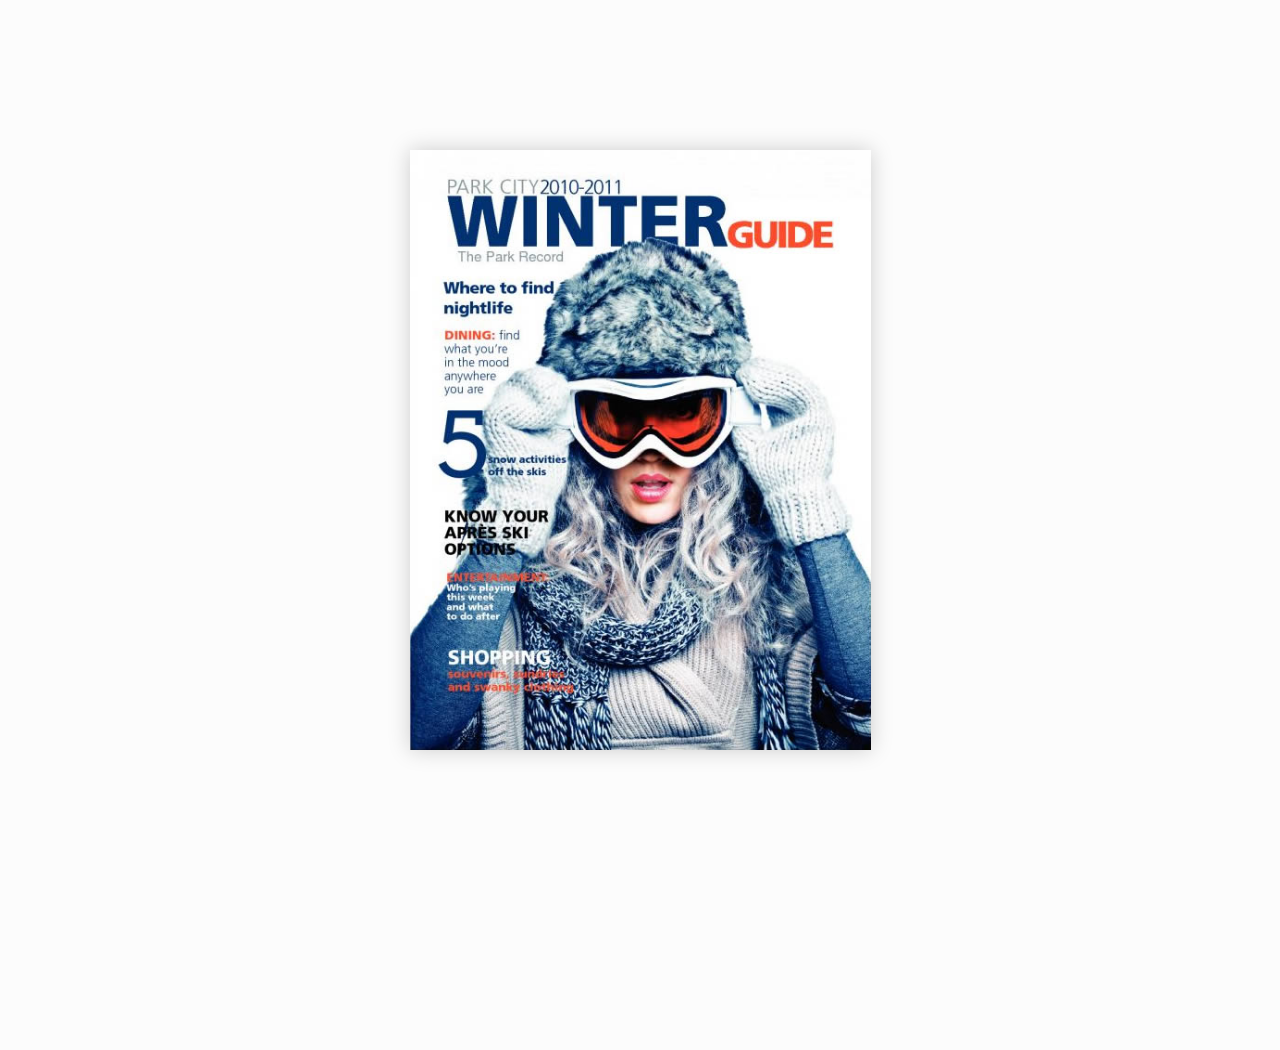
<file: samples/basic/index.html>
<!doctype html>
<!--[if lt IE 7 ]> <html lang="en" class="ie6"> <![endif]-->
<!--[if IE 7 ]>    <html lang="en" class="ie7"> <![endif]-->
<!--[if IE 8 ]>    <html lang="en" class="ie8"> <![endif]-->
<!--[if IE 9 ]>    <html lang="en" class="ie9"> <![endif]-->
<!--[if !IE]><!--> <html lang="en"> <!--<![endif]-->
<head>
<meta name="viewport" content="width = 1050, user-scalable = no" />
<script type="text/javascript" src="../../extras/jquery.min.1.7.js"></script>
<script type="text/javascript" src="../../extras/modernizr.2.5.3.min.js"></script>
</head>
<body>

<div class="flipbook-viewport">
	<div class="container">
		<div class="flipbook">
			<div style="background-image:url(pages/1.jpg)"></div>
			<div style="background-image:url(pages/2.jpg)"></div>
			<div style="background-image:url(pages/3.jpg)"></div>
			<div style="background-image:url(pages/4.jpg)"></div>
			<div style="background-image:url(pages/5.jpg)"></div>
			<div style="background-image:url(pages/6.jpg)"></div>
			<div style="background-image:url(pages/7.jpg)"></div>
			<div style="background-image:url(pages/8.jpg)"></div>
			<div style="background-image:url(pages/9.jpg)"></div>
			<div style="background-image:url(pages/10.jpg)"></div>
			<div style="background-image:url(pages/11.jpg)"></div>
			<div style="background-image:url(pages/12.jpg)"></div>
		</div>
	</div>
</div>


<script type="text/javascript">

function loadApp() {

	// Create the flipbook

	$('.flipbook').turn({
			// Width

			width:922,
			
			// Height

			height:600,

			// Elevation

			elevation: 50,
			
			// Enable gradients

			gradients: true,
			
			// Auto center this flipbook

			autoCenter: true

	});
}

// Load the HTML4 version if there's not CSS transform

yepnope({
	test : Modernizr.csstransforms,
	yep: ['../../lib/turn.js'],
	nope: ['../../lib/turn.html4.min.js'],
	both: ['css/basic.css'],
	complete: loadApp
});

</script>

</body>
</html>
</file>
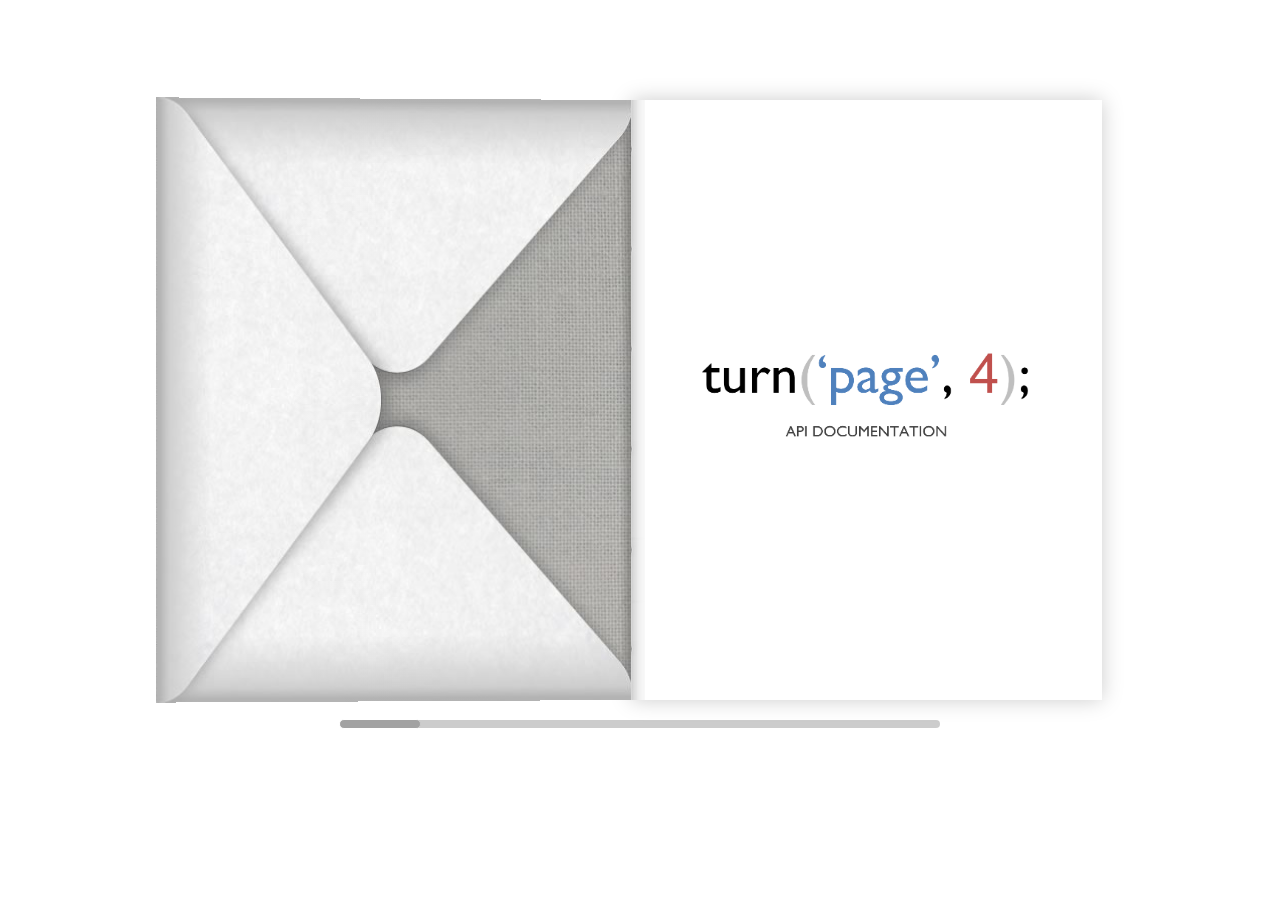
<file: samples/docs/index.html>
<!doctype html>
<!--[if lt IE 7 ]> <html lang="en" class="ie6"> <![endif]-->
<!--[if IE 7 ]>    <html lang="en" class="ie7"> <![endif]-->
<!--[if IE 8 ]>    <html lang="en" class="ie8"> <![endif]-->
<!--[if IE 9 ]>    <html lang="en" class="ie9"> <![endif]-->
<!--[if !IE]><!--> <html lang="en"> <!--<![endif]-->
<head>
<script type="text/javascript" src="../../extras/jquery.min.1.7.js"></script>
<script type="text/javascript" src="../../extras/jquery-ui-1.8.20.custom.min.js"></script>
<script type="text/javascript" src="../../extras/jquery.mousewheel.min.js"></script>
<script type="text/javascript" src="../../extras/modernizr.2.5.3.min.js"></script>
<script type="text/javascript" src="../../lib/hash.js"></script>

</head>
<body>

<div id="canvas">
	<div id="book-zoom">
		<div class="sample-docs">
			<div ignore="1" class="tabs"><div class="left">  </div> <div class="right"> </div></div>
			<div class="hard"></div>
			<div class="hard"></div>
			<div class="hard p29"></div>
			<div class="hard p30"></div>
		</div>
	</div>


	<div id="slider-bar" class="turnjs-slider">
		<div id="slider"></div>
	</div>
</div>


<script type="text/javascript">

function loadApp() {

	var flipbook = $('.sample-docs');

	// Check if the CSS was already loaded
	
	if (flipbook.width()==0 || flipbook.height()==0) {
		setTimeout(loadApp, 10);
		return;
	}

	// Mousewheel

	$('#book-zoom').mousewheel(function(event, delta, deltaX, deltaY) {

		var data = $(this).data(),
			step = 30,
			flipbook = $('.sample-docs'),
			actualPos = $('#slider').slider('value')*step;

		if (typeof(data.scrollX)==='undefined') {
			data.scrollX = actualPos;
			data.scrollPage = flipbook.turn('page');
		}

		data.scrollX = Math.min($( "#slider" ).slider('option', 'max')*step,
			Math.max(0, data.scrollX + deltaX));

		var actualView = Math.round(data.scrollX/step),
			page = Math.min(flipbook.turn('pages'), Math.max(1, actualView*2 - 2));

		if ($.inArray(data.scrollPage, flipbook.turn('view', page))==-1) {
			data.scrollPage = page;
			flipbook.turn('page', page);
		}

		if (data.scrollTimer)
			clearInterval(data.scrollTimer);
		
		data.scrollTimer = setTimeout(function(){
			data.scrollX = undefined;
			data.scrollPage = undefined;
			data.scrollTimer = undefined;
		}, 1000);

	});

	// Slider

	$( "#slider" ).slider({
		min: 1,
		max: 100,

		start: function(event, ui) {
			if (!window._thumbPreview) {
				_thumbPreview = $('<div />', {'class': 'thumbnail'}).html('<div></div>');
				setPreview(ui.value);
				_thumbPreview.appendTo($(ui.handle));
			} else
				setPreview(ui.value);

			moveBar(false);
		},

		slide: function(event, ui) {
			setPreview(ui.value);
		},

		stop: function() {
			if (window._thumbPreview)
				_thumbPreview.removeClass('show');
			
			$('.sample-docs').turn('page', Math.max(1, $(this).slider('value')*2 - 2));
		}
	});


	// URIs
	
	Hash.on('^page\/([0-9]*)$', {
		yep: function(path, parts) {
			var page = parts[1];

			if (page!==undefined) {
				if ($('.sample-docs').turn('is'))
					$('.sample-docs').turn('page', page);
			}

		},
		nop: function(path) {

			if ($('.sample-docs').turn('is'))
				$('.sample-docs').turn('page', 1);
		}
	});

	// Arrows

	$(document).keydown(function(e){

		var previous = 37, next = 39;

		switch (e.keyCode) {
			case previous:

				$('.sample-docs').turn('previous');

			break;
			case next:
				
				$('.sample-docs').turn('next');

			break;
		}

	});

	// Create the flipbook

	flipbook.turn({
		elevation: 50,
		acceleration: false,
		gradients: true,
		autoCenter: true,
		duration: 1000,
		pages: 30,
		when: {

		turning: function(e, page, view) {
			
			var book = $(this),
			currentPage = book.turn('page'),
			pages = book.turn('pages');
				
			if (currentPage>3 && currentPage<pages-3) {
				if (page==1) {
					book.turn('page', 2).turn('stop').turn('page', page);
					e.preventDefault();
					return;
				} else if (page==pages) {
					book.turn('page', pages-1).turn('stop').turn('page', page);
					e.preventDefault();
					return;
				}
			} else if (page>3 && page<pages-3) {
				if (currentPage==1) {
					book.turn('page', 2).turn('stop').turn('page', page);
					e.preventDefault();
					return;
				} else if (currentPage==pages) {
					book.turn('page', pages-1).turn('stop').turn('page', page);
					e.preventDefault();
					return;
				}
			}

			Hash.go('page/'+page).update();

			if (page==1 || page==pages)
				$('.sample-docs .tabs').hide();
			

		},

		turned: function(e, page, view) {

			var book = $(this);

			$('#slider').slider('value', getViewNumber(book, page));

			if (page!=1 && page!=book.turn('pages'))
				$('.sample-docs .tabs').fadeIn(500);
			else
				$('.sample-docs .tabs').hide();

			book.turn('center');
			updateTabs();

		},

		start: function(e, pageObj) {
	
			moveBar(true);

		},

		end: function(e, pageObj) {
		
			var book = $(this);

			setTimeout(function() {
				$('#slider').slider('value', getViewNumber(book));
			}, 1);

			moveBar(false);

		},

		missing: function (e, pages) {

			for (var i = 0; i < pages.length; i++)
				addPage(pages[i], $(this));

		}
	}
	}). turn('page', 2);


	$('#slider').slider('option', 'max', numberOfViews(flipbook));

	flipbook.addClass('animated');


	// Show canvas

	$('#canvas').css({visibility: 'visible'});
}

// Hide canvas

$('#canvas').css({visibility: 'hidden'});

yepnope({
	test: Modernizr.csstransforms,
	yep: ['../../lib/turn.min.js', 'css/jquery.ui.css'],
	nope: ['../../lib/turn.html4.min.js', 'css/jquery.ui.html4.css'],
	both: ['css/docs.css', 'js/docs.js'],
	complete: loadApp
});

</script>

</body>
</html>
</file>
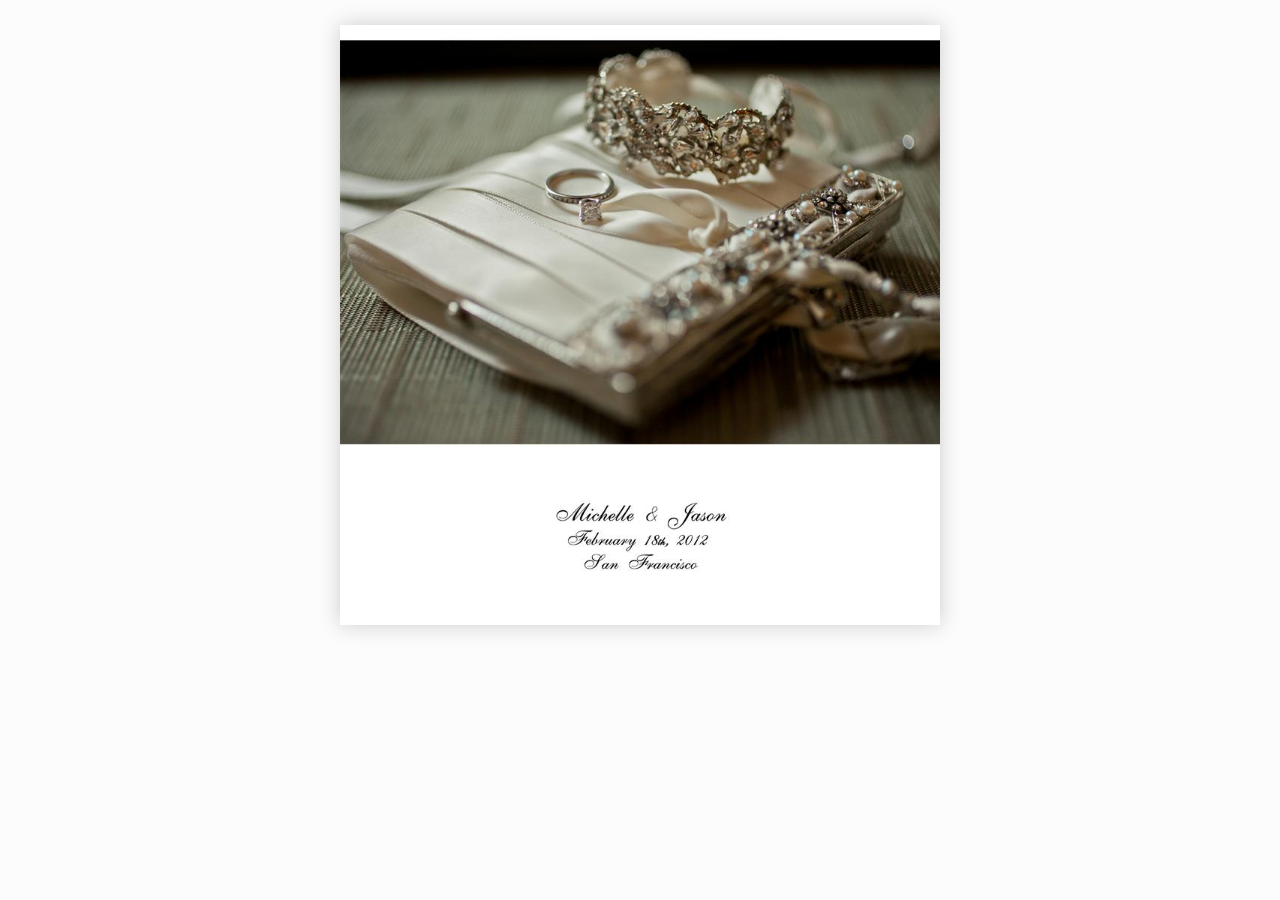
<file: samples/double-page/index.html>
<!doctype html>
<!--[if lt IE 7 ]> <html lang="en" class="ie6"> <![endif]-->
<!--[if IE 7 ]>    <html lang="en" class="ie7"> <![endif]-->
<!--[if IE 8 ]>    <html lang="en" class="ie8"> <![endif]-->
<!--[if IE 9 ]>    <html lang="en" class="ie9"> <![endif]-->
<!--[if !IE]><!--> <html lang="en"> <!--<![endif]-->
<head>
<meta name="viewport" content="width = 1050, user-scalable = no" />
<script type="text/javascript" src="../../extras/jquery.min.1.7.js"></script>
<script type="text/javascript" src="../../extras/modernizr.2.5.3.min.js"></script>
</head>
<body>

<div class="flipbook-viewport">
	<div class="container">
		<div class="flipbook">
			<div class="page" style="background-image:url(pages/1.jpg)"></div>
			<div class="double" style="background-image:url(pages/2.jpg)"></div>
			<div class="double" style="background-image:url(pages/3.jpg)"></div>
			<div class="double" style="background-image:url(pages/4.jpg)"></div>
			<div class="double" style="background-image:url(pages/5.jpg)"></div>
			<div class="double" style="background-image:url(pages/6.jpg)"></div>
			<div class="page" style="background-image:url(pages/7.jpg)"></div>
		</div>
	</div>
</div>


<script type="text/javascript">

function loadApp() {

	var flipbook = $('.flipbook');

 	// Check if the CSS was already loaded
	
	if (flipbook.width()==0 || flipbook.height()==0) {
		setTimeout(loadApp, 10);
		return;
	}

	$('.flipbook .double').scissor();

	// Create the flipbook

	$('.flipbook').turn({
			// Elevation

			elevation: 50,
			
			// Enable gradients

			gradients: true,
			
			// Auto center this flipbook

			autoCenter: true

	});
}

// Load the HTML4 version if there's not CSS transform

yepnope({
	test : Modernizr.csstransforms,
	yep: ['../../lib/turn.min.js'],
	nope: ['../../lib/turn.html4.min.js'],
	both: ['../../lib/scissor.min.js', 'css/double-page.css'],
	complete: loadApp
});

</script>

</body>
</html>
</file>
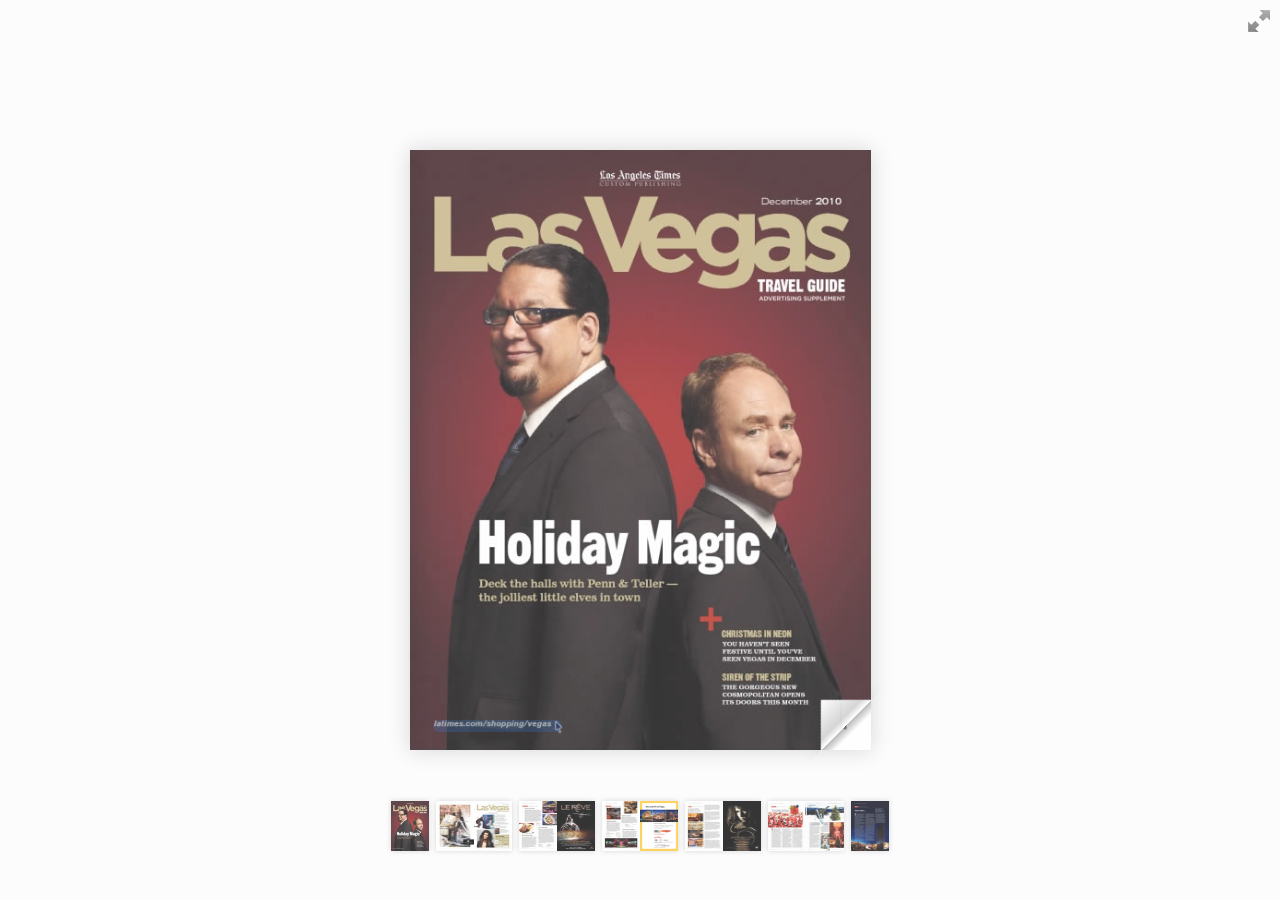
<file: samples/magazine2/index.html>
<!doctype html>
<!--[if lt IE 7 ]> <html lang="en" class="ie6"> <![endif]-->
<!--[if IE 7 ]>    <html lang="en" class="ie7"> <![endif]-->
<!--[if IE 8 ]>    <html lang="en" class="ie8"> <![endif]-->
<!--[if IE 9 ]>    <html lang="en" class="ie9"> <![endif]-->
<!--[if !IE]><!--> <html lang="en"> <!--<![endif]-->
<head>
<title>Using turn.js and the new zoom feature</title>
<meta name="viewport" content="width = 1050, user-scalable = no" />
<script type="text/javascript" src="../../extras/jquery.min.1.7.js"></script>
<script type="text/javascript" src="../../extras/modernizr.2.5.3.min.js"></script>
<script type="text/javascript" src="../../lib/hash.js"></script>

</head>
<body>

<div id="canvas">

<div class="zoom-icon zoom-icon-in"></div>

<div class="magazine-viewport">
	<div class="container">
		<div class="magazine">
			<!-- Next button -->
			<div ignore="1" class="next-button"></div>
			<!-- Previous button -->
			<div ignore="1" class="previous-button"></div>
		</div>
	</div>
</div>

<!-- Thumbnails -->
<div class="thumbnails">
	<div>
		<ul>
			<li class="i">
				<img src="pages/1-thumb.jpg" width="76" height="100" class="page-1">
				<span>1</span>
			</li>
			<li class="d">
				<img src="pages/2-thumb.jpg" width="76" height="100" class="page-2">
				<img src="pages/3-thumb.jpg" width="76" height="100" class="page-3">
				<span>2-3</span>
			</li>
			<li class="d">
				<img src="pages/4-thumb.jpg" width="76" height="100" class="page-4">
				<img src="pages/5-thumb.jpg" width="76" height="100" class="page-5">
				<span>4-5</span>
			</li>
			<li class="d">
				<img src="pages/6-thumb.jpg" width="76" height="100" class="page-6">
				<img src="pages/7-thumb.jpg" width="76" height="100" class="page-7">
				<span>6-7</span>
			</li>
			<li class="d">
				<img src="pages/8-thumb.jpg" width="76" height="100" class="page-8">
				<img src="pages/9-thumb.jpg" width="76" height="100" class="page-9">
				<span>8-9</span>
			</li>
			<li class="d">
				<img src="pages/10-thumb.jpg" width="76" height="100" class="page-10">
				<img src="pages/11-thumb.jpg" width="76" height="100" class="page-11">
				<span>10-11</span>
			</li>
			<li class="i">
				<img src="pages/12-thumb.jpg" width="76" height="100" class="page-12">
				<span>12</span>
			</li>
		<ul>
	<div>	
</div>
</div>

<script type="text/javascript">

function loadApp() {

 	$('#canvas').fadeIn(1000);

 	var flipbook = $('.magazine');

 	// Check if the CSS was already loaded
	
	if (flipbook.width()==0 || flipbook.height()==0) {
		setTimeout(loadApp, 10);
		return;
	}
	
	// Create the flipbook

	flipbook.turn({
			
			// Magazine width

			width: 922,

			// Magazine height

			height: 600,

			// Duration in millisecond

			duration: 1000,

			// Hardware acceleration

			acceleration: !isChrome(),

			// Enables gradients

			gradients: true,
			
			// Auto center this flipbook

			autoCenter: true,

			// Elevation from the edge of the flipbook when turning a page

			elevation: 50,

			// The number of pages

			pages: 12,

			// Events

			when: {
				turning: function(event, page, view) {
					
					var book = $(this),
					currentPage = book.turn('page'),
					pages = book.turn('pages');
			
					// Update the current URI

					Hash.go('page/' + page).update();

					// Show and hide navigation buttons

					disableControls(page);
					

					$('.thumbnails .page-'+currentPage).
						parent().
						removeClass('current');

					$('.thumbnails .page-'+page).
						parent().
						addClass('current');



				},

				turned: function(event, page, view) {

					disableControls(page);

					$(this).turn('center');

					if (page==1) { 
						$(this).turn('peel', 'br');
					}

				},

				missing: function (event, pages) {

					// Add pages that aren't in the magazine

					for (var i = 0; i < pages.length; i++)
						addPage(pages[i], $(this));

				}
			}

	});

	// Zoom.js

	$('.magazine-viewport').zoom({
		flipbook: $('.magazine'),

		max: function() { 
			
			return largeMagazineWidth()/$('.magazine').width();

		}, 

		when: {

			swipeLeft: function() {

				$(this).zoom('flipbook').turn('next');

			},

			swipeRight: function() {
				
				$(this).zoom('flipbook').turn('previous');

			},

			resize: function(event, scale, page, pageElement) {

				if (scale==1)
					loadSmallPage(page, pageElement);
				else
					loadLargePage(page, pageElement);

			},

			zoomIn: function () {

				$('.thumbnails').hide();
				$('.made').hide();
				$('.magazine').removeClass('animated').addClass('zoom-in');
				$('.zoom-icon').removeClass('zoom-icon-in').addClass('zoom-icon-out');
				
				if (!window.escTip && !$.isTouch) {
					escTip = true;

					$('<div />', {'class': 'exit-message'}).
						html('<div>Press ESC to exit</div>').
							appendTo($('body')).
							delay(2000).
							animate({opacity:0}, 500, function() {
								$(this).remove();
							});
				}
			},

			zoomOut: function () {

				$('.exit-message').hide();
				$('.thumbnails').fadeIn();
				$('.made').fadeIn();
				$('.zoom-icon').removeClass('zoom-icon-out').addClass('zoom-icon-in');

				setTimeout(function(){
					$('.magazine').addClass('animated').removeClass('zoom-in');
					resizeViewport();
				}, 0);

			}
		}
	});

	// Zoom event

	if ($.isTouch)
		$('.magazine-viewport').bind('zoom.doubleTap', zoomTo);
	else
		$('.magazine-viewport').bind('zoom.tap', zoomTo);


	// Using arrow keys to turn the page

	$(document).keydown(function(e){

		var previous = 37, next = 39, esc = 27;

		switch (e.keyCode) {
			case previous:

				// left arrow
				$('.magazine').turn('previous');
				e.preventDefault();

			break;
			case next:

				//right arrow
				$('.magazine').turn('next');
				e.preventDefault();

			break;
			case esc:
				
				$('.magazine-viewport').zoom('zoomOut');	
				e.preventDefault();

			break;
		}
	});

	// URIs - Format #/page/1 

	Hash.on('^page\/([0-9]*)$', {
		yep: function(path, parts) {
			var page = parts[1];

			if (page!==undefined) {
				if ($('.magazine').turn('is'))
					$('.magazine').turn('page', page);
			}

		},
		nop: function(path) {

			if ($('.magazine').turn('is'))
				$('.magazine').turn('page', 1);
		}
	});


	$(window).resize(function() {
		resizeViewport();
	}).bind('orientationchange', function() {
		resizeViewport();
	});

	// Events for thumbnails

	$('.thumbnails').click(function(event) {
		
		var page;

		if (event.target && (page=/page-([0-9]+)/.exec($(event.target).attr('class'))) ) {
		
			$('.magazine').turn('page', page[1]);
		}
	});

	$('.thumbnails li').
		bind($.mouseEvents.over, function() {
			
			$(this).addClass('thumb-hover');

		}).bind($.mouseEvents.out, function() {
			
			$(this).removeClass('thumb-hover');

		});

	if ($.isTouch) {
	
		$('.thumbnails').
			addClass('thumbanils-touch').
			bind($.mouseEvents.move, function(event) {
				event.preventDefault();
			});

	} else {

		$('.thumbnails ul').mouseover(function() {

			$('.thumbnails').addClass('thumbnails-hover');

		}).mousedown(function() {

			return false;

		}).mouseout(function() {

			$('.thumbnails').removeClass('thumbnails-hover');

		});

	}


	// Regions

	if ($.isTouch) {
		$('.magazine').bind('touchstart', regionClick);
	} else {
		$('.magazine').click(regionClick);
	}

	// Events for the next button

	$('.next-button').bind($.mouseEvents.over, function() {
		
		$(this).addClass('next-button-hover');

	}).bind($.mouseEvents.out, function() {
		
		$(this).removeClass('next-button-hover');

	}).bind($.mouseEvents.down, function() {
		
		$(this).addClass('next-button-down');

	}).bind($.mouseEvents.up, function() {
		
		$(this).removeClass('next-button-down');

	}).click(function() {
		
		$('.magazine').turn('next');

	});

	// Events for the next button
	
	$('.previous-button').bind($.mouseEvents.over, function() {
		
		$(this).addClass('previous-button-hover');

	}).bind($.mouseEvents.out, function() {
		
		$(this).removeClass('previous-button-hover');

	}).bind($.mouseEvents.down, function() {
		
		$(this).addClass('previous-button-down');

	}).bind($.mouseEvents.up, function() {
		
		$(this).removeClass('previous-button-down');

	}).click(function() {
		
		$('.magazine').turn('previous');

	});


	resizeViewport();

	$('.magazine').addClass('animated');

}

// Zoom icon

 $('.zoom-icon').bind('mouseover', function() { 
 	
 	if ($(this).hasClass('zoom-icon-in'))
 		$(this).addClass('zoom-icon-in-hover');

 	if ($(this).hasClass('zoom-icon-out'))
 		$(this).addClass('zoom-icon-out-hover');
 
 }).bind('mouseout', function() { 
 	
 	 if ($(this).hasClass('zoom-icon-in'))
 		$(this).removeClass('zoom-icon-in-hover');
 	
 	if ($(this).hasClass('zoom-icon-out'))
 		$(this).removeClass('zoom-icon-out-hover');

 }).bind('click', function() {

 	if ($(this).hasClass('zoom-icon-in'))
 		$('.magazine-viewport').zoom('zoomIn');
 	else if ($(this).hasClass('zoom-icon-out'))	
		$('.magazine-viewport').zoom('zoomOut');

 });

 $('#canvas').hide();


// Load the HTML4 version if there's not CSS transform

yepnope({
	test : Modernizr.csstransforms,
	yep: ['../../lib/turn.js'],
	nope: ['../../lib/turn.html4.min.js'],
	both: ['../../lib/zoom.min.js', 'js/magazine.js', 'css/magazine.css'],
	complete: loadApp
});

</script>

</body>
</html>
</file>
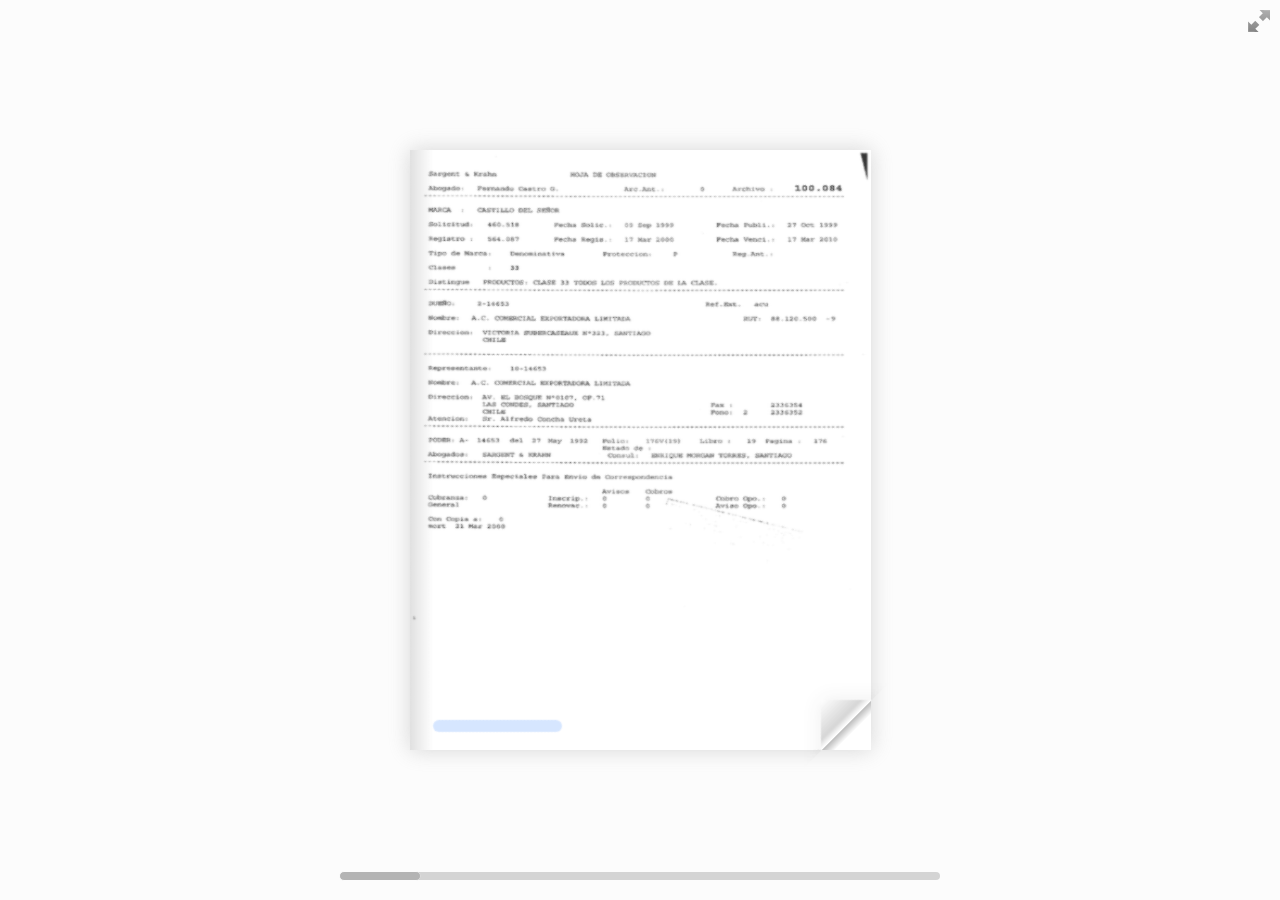
<file: samples/magazine/slider.html>
<!doctype html>
<html lang="en">
<head>
<title>Using turn.js and the new zoom feature</title>
<meta name="viewport" content="width = 1050, user-scalable = no" />
<link rel="icon" type="image/png" href="../../pics/favicon.png" />
<script type="text/javascript" src="../../extras/jquery.min.1.7.js"></script>
<script type="text/javascript" src="../../extras/jquery-ui-1.8.20.custom.min.js"></script>
<script type="text/javascript" src="../../extras/modernizr.2.5.3.min.js"></script>
<script type="text/javascript" src="../../lib/hash.js"></script>
</head>
<body>

<div id="canvas">

<div class="zoom-icon zoom-icon-in"></div>

<div class="magazine-viewport">
	<div class="container">
		<div class="magazine">
			<!-- Next button -->
			<div ignore="1" class="next-button"></div>
			<!-- Previous button -->
			<div ignore="1" class="previous-button"></div>
		</div>
	</div>
	<div class="bottom">
		<div id="slider-bar" class="turnjs-slider">
			<div id="slider"></div>
		</div>
	</div>
</div>

<script type="text/javascript">

function loadApp() {

 	$('#canvas').fadeIn(1000);

 	var flipbook = $('.magazine');

 	// Check if the CSS was already loaded
	
	if (flipbook.width()==0 || flipbook.height()==0) {
		setTimeout(loadApp, 10);
		return;
	}
	
	// Create the flipbook

	flipbook.turn({
			
			// Magazine width

			width: 922,

			// Magazine height

			height: 600,

			// Duration in millisecond

			duration: 1000,

			// Enables gradients

			gradients: true,
			
			// Auto center this flipbook

			autoCenter: true,

			// Elevation from the edge of the flipbook when turning a page

			elevation: 50,

			// The number of pages

			pages: 124,

			// Events

			when: {
				turning: function(event, page, view) {
					
					var book = $(this),
					currentPage = book.turn('page'),
					pages = book.turn('pages');
			
					// Update the current URI

					Hash.go('page/' + page).update();

					// Show and hide navigation buttons

					disableControls(page);

				},

				turned: function(event, page, view) {

					disableControls(page);

					$(this).turn('center');

					$('#slider').slider('value', getViewNumber($(this), page));

					if (page==1) { 
						$(this).turn('peel', 'br');
					}

				},

				missing: function (event, pages) {

					// Add pages that aren't in the magazine

					for (var i = 0; i < pages.length; i++)
						addPage(pages[i], $(this));

				}
			}

	});

	// Zoom.js

	$('.magazine-viewport').zoom({
		flipbook: $('.magazine'),

		max: function() { 
			
			return largeMagazineWidth()/$('.magazine').width();

		}, 

		when: {
			swipeLeft: function() {

				$(this).zoom('flipbook').turn('next');

			},

			swipeRight: function() {
				
				$(this).zoom('flipbook').turn('previous');

			},

			resize: function(event, scale, page, pageElement) {

				if (scale==1)
					loadSmallPage(page, pageElement);
				else
					loadLargePage(page, pageElement);

			},

			zoomIn: function () {

				$('#slider-bar').hide();
				$('.made').hide();
				$('.magazine').removeClass('animated').addClass('zoom-in');
				$('.zoom-icon').removeClass('zoom-icon-in').addClass('zoom-icon-out');
				
				if (!window.escTip && !$.isTouch) {
					escTip = true;

					$('<div />', {'class': 'exit-message'}).
						html('<div>Press ESC to exit</div>').
							appendTo($('body')).
							delay(2000).
							animate({opacity:0}, 500, function() {
								$(this).remove();
							});
				}
			},

			zoomOut: function () {

				$('#slider-bar').fadeIn();
				$('.exit-message').hide();
				$('.made').fadeIn();
				$('.zoom-icon').removeClass('zoom-icon-out').addClass('zoom-icon-in');

				setTimeout(function(){
					$('.magazine').addClass('animated').removeClass('zoom-in');
					resizeViewport();
				}, 0);

			}
		}
	});

	// Zoom event

	if ($.isTouch)
		$('.magazine-viewport').bind('zoom.doubleTap', zoomTo);
	else
		$('.magazine-viewport').bind('zoom.tap', zoomTo);


	// Using arrow keys to turn the page

	$(document).keydown(function(e){

		var previous = 37, next = 39, esc = 27;

		switch (e.keyCode) {
			case previous:

				// left arrow
				$('.magazine').turn('previous');
				e.preventDefault();

			break;
			case next:

				//right arrow
				$('.magazine').turn('next');
				e.preventDefault();

			break;
			case esc:
				
				$('.magazine-viewport').zoom('zoomOut');	
				e.preventDefault();

			break;
		}
	});

	// URIs - Format #/page/1 

	Hash.on('^page\/([0-9]*)$', {
		yep: function(path, parts) {
			var page = parts[1];

			if (page!==undefined) {
				if ($('.magazine').turn('is'))
					$('.magazine').turn('page', page);
			}

		},
		nop: function(path) {

			if ($('.magazine').turn('is'))
				$('.magazine').turn('page', 1);
		}
	});


	$(window).resize(function() {
		resizeViewport();
	}).bind('orientationchange', function() {
		resizeViewport();
	});

	// Regions

	if ($.isTouch) {
		$('.magazine').bind('touchstart', regionClick);
	} else {
		$('.magazine').click(regionClick);
	}

	// Events for the next button

	$('.next-button').bind($.mouseEvents.over, function() {
		
		$(this).addClass('next-button-hover');

	}).bind($.mouseEvents.out, function() {
		
		$(this).removeClass('next-button-hover');

	}).bind($.mouseEvents.down, function() {
		
		$(this).addClass('next-button-down');

	}).bind($.mouseEvents.up, function() {
		
		$(this).removeClass('next-button-down');

	}).click(function() {
		
		$('.magazine').turn('next');

	});

	// Events for the next button
	
	$('.previous-button').bind($.mouseEvents.over, function() {
		
		$(this).addClass('previous-button-hover');

	}).bind($.mouseEvents.out, function() {
		
		$(this).removeClass('previous-button-hover');

	}).bind($.mouseEvents.down, function() {
		
		$(this).addClass('previous-button-down');

	}).bind($.mouseEvents.up, function() {
		
		$(this).removeClass('previous-button-down');

	}).click(function() {
		
		$('.magazine').turn('previous');

	});


	// Slider

	$( "#slider" ).slider({
		min: 1,
		max: numberOfViews(flipbook),

		start: function(event, ui) {

			if (!window._thumbPreview) {
				_thumbPreview = $('<div />', {'class': 'thumbnail'}).html('<div></div>');
				setPreview(ui.value);
				_thumbPreview.appendTo($(ui.handle));
			} else
				setPreview(ui.value);

			moveBar(false);

		},

		slide: function(event, ui) {

			setPreview(ui.value);

		},

		stop: function() {

			if (window._thumbPreview)
				_thumbPreview.removeClass('show');
			
			$('.magazine').turn('page', Math.max(1, $(this).slider('value')*2 - 2));

		}
	});

	resizeViewport();

	$('.magazine').addClass('animated');

}

// Zoom icon

 $('.zoom-icon').bind('mouseover', function() { 
 	
 	if ($(this).hasClass('zoom-icon-in'))
 		$(this).addClass('zoom-icon-in-hover');

 	if ($(this).hasClass('zoom-icon-out'))
 		$(this).addClass('zoom-icon-out-hover');
 
 }).bind('mouseout', function() { 
 	
 	 if ($(this).hasClass('zoom-icon-in'))
 		$(this).removeClass('zoom-icon-in-hover');
 	
 	if ($(this).hasClass('zoom-icon-out'))
 		$(this).removeClass('zoom-icon-out-hover');

 }).bind('click', function() {

 	if ($(this).hasClass('zoom-icon-in'))
 		$('.magazine-viewport').zoom('zoomIn');
 	else if ($(this).hasClass('zoom-icon-out'))	
		$('.magazine-viewport').zoom('zoomOut');

 });

 $('#canvas').hide();


// Load the HTML4 version if there's not CSS transform

yepnope({
	test : Modernizr.csstransforms,
	yep: ['../../lib/turn.min.js'],
	nope: ['../../lib/turn.html4.min.js', 'css/jquery.ui.html4.css'],
	both: ['../../lib/zoom.min.js', 'css/jquery.ui.css', 'js/magazine.js', 'css/magazine.css'],
	complete: loadApp
});

</script>

</body>
</html>
</file>
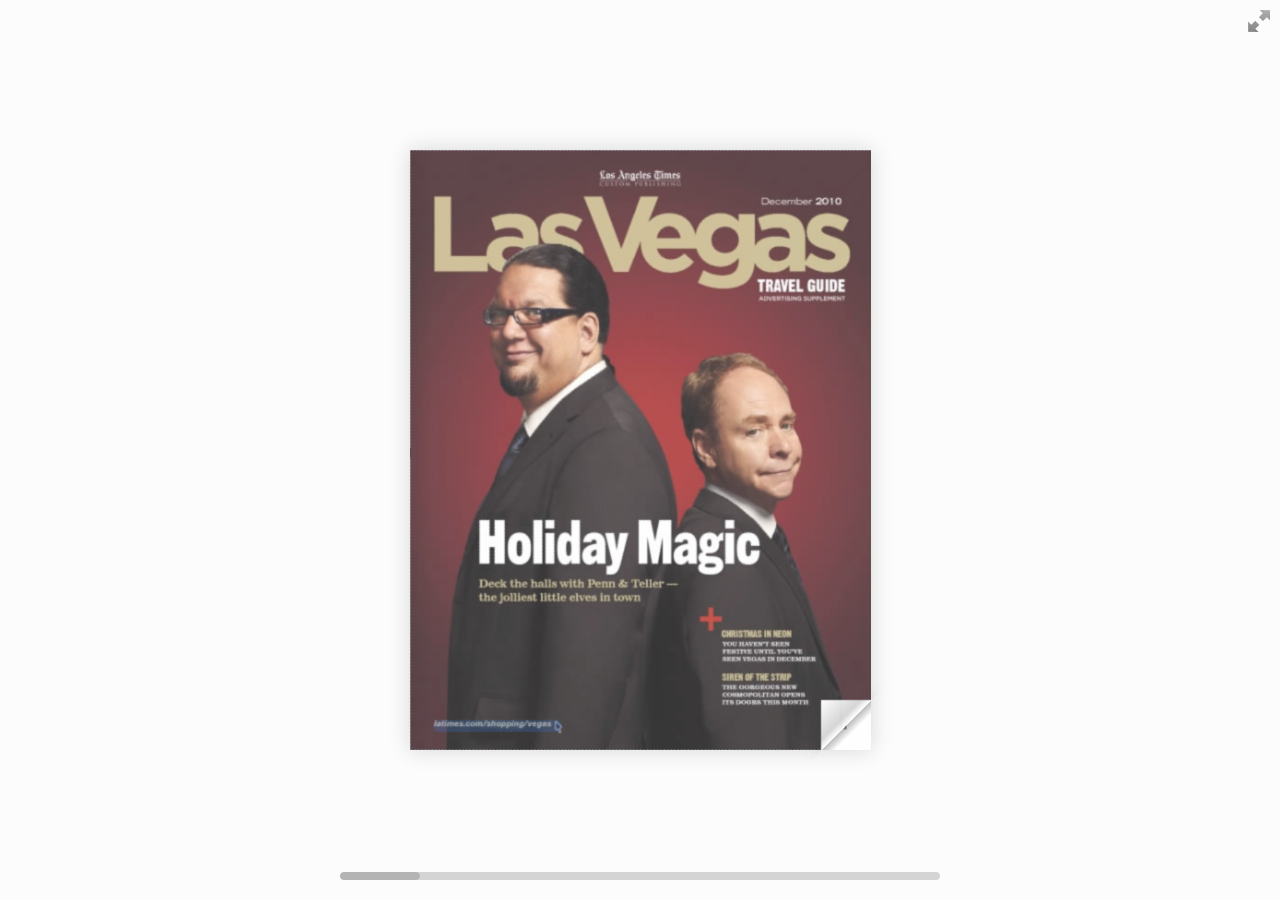
<file: samples/magazine2/slider.html>
<!doctype html>
<html lang="en">
<head>
<title>Using turn.js and the new zoom feature</title>
<meta name="viewport" content="width = 1050, user-scalable = no" />
<link rel="icon" type="image/png" href="../../pics/favicon.png" />
<script type="text/javascript" src="../../extras/jquery.min.1.7.js"></script>
<script type="text/javascript" src="../../extras/jquery-ui-1.8.20.custom.min.js"></script>
<script type="text/javascript" src="../../extras/modernizr.2.5.3.min.js"></script>
<script type="text/javascript" src="../../lib/hash.js"></script>
</head>
<body>

<div id="canvas">

<div class="zoom-icon zoom-icon-in"></div>

<div class="magazine-viewport">
	<div class="container">
		<div class="magazine">
			<!-- Next button -->
			<div ignore="1" class="next-button"></div>
			<!-- Previous button -->
			<div ignore="1" class="previous-button"></div>
		</div>
	</div>
	<div class="bottom">
		<div id="slider-bar" class="turnjs-slider">
			<div id="slider"></div>
		</div>
	</div>
</div>

<script type="text/javascript">

function loadApp() {

 	$('#canvas').fadeIn(1000);

 	var flipbook = $('.magazine');

 	// Check if the CSS was already loaded
	
	if (flipbook.width()==0 || flipbook.height()==0) {
		setTimeout(loadApp, 10);
		return;
	}
	
	// Create the flipbook

	flipbook.turn({
			
			// Magazine width

			width: 922,

			// Magazine height

			height: 600,

			// Duration in millisecond

			duration: 1000,

			// Enables gradients

			gradients: true,
			
			// Auto center this flipbook

			autoCenter: true,

			// Elevation from the edge of the flipbook when turning a page

			elevation: 50,

			// The number of pages

			pages: 12,

			// Events

			when: {
				turning: function(event, page, view) {
					
					var book = $(this),
					currentPage = book.turn('page'),
					pages = book.turn('pages');
			
					// Update the current URI

					Hash.go('page/' + page).update();

					// Show and hide navigation buttons

					disableControls(page);

				},

				turned: function(event, page, view) {

					disableControls(page);

					$(this).turn('center');

					$('#slider').slider('value', getViewNumber($(this), page));

					if (page==1) { 
						$(this).turn('peel', 'br');
					}

				},

				missing: function (event, pages) {

					// Add pages that aren't in the magazine

					for (var i = 0; i < pages.length; i++)
						addPage(pages[i], $(this));

				}
			}

	});

	// Zoom.js

	$('.magazine-viewport').zoom({
		flipbook: $('.magazine'),

		max: function() { 
			
			return largeMagazineWidth()/$('.magazine').width();

		}, 

		when: {
			swipeLeft: function() {

				$(this).zoom('flipbook').turn('next');

			},

			swipeRight: function() {
				
				$(this).zoom('flipbook').turn('previous');

			},

			resize: function(event, scale, page, pageElement) {

				if (scale==1)
					loadSmallPage(page, pageElement);
				else
					loadLargePage(page, pageElement);

			},

			zoomIn: function () {

				$('#slider-bar').hide();
				$('.made').hide();
				$('.magazine').removeClass('animated').addClass('zoom-in');
				$('.zoom-icon').removeClass('zoom-icon-in').addClass('zoom-icon-out');
				
				if (!window.escTip && !$.isTouch) {
					escTip = true;

					$('<div />', {'class': 'exit-message'}).
						html('<div>Press ESC to exit</div>').
							appendTo($('body')).
							delay(2000).
							animate({opacity:0}, 500, function() {
								$(this).remove();
							});
				}
			},

			zoomOut: function () {

				$('#slider-bar').fadeIn();
				$('.exit-message').hide();
				$('.made').fadeIn();
				$('.zoom-icon').removeClass('zoom-icon-out').addClass('zoom-icon-in');

				setTimeout(function(){
					$('.magazine').addClass('animated').removeClass('zoom-in');
					resizeViewport();
				}, 0);

			}
		}
	});

	// Zoom event

	if ($.isTouch)
		$('.magazine-viewport').bind('zoom.doubleTap', zoomTo);
	else
		$('.magazine-viewport').bind('zoom.tap', zoomTo);


	// Using arrow keys to turn the page

	$(document).keydown(function(e){

		var previous = 37, next = 39, esc = 27;

		switch (e.keyCode) {
			case previous:

				// left arrow
				$('.magazine').turn('previous');
				e.preventDefault();

			break;
			case next:

				//right arrow
				$('.magazine').turn('next');
				e.preventDefault();

			break;
			case esc:
				
				$('.magazine-viewport').zoom('zoomOut');	
				e.preventDefault();

			break;
		}
	});

	// URIs - Format #/page/1 

	Hash.on('^page\/([0-9]*)$', {
		yep: function(path, parts) {
			var page = parts[1];

			if (page!==undefined) {
				if ($('.magazine').turn('is'))
					$('.magazine').turn('page', page);
			}

		},
		nop: function(path) {

			if ($('.magazine').turn('is'))
				$('.magazine').turn('page', 1);
		}
	});


	$(window).resize(function() {
		resizeViewport();
	}).bind('orientationchange', function() {
		resizeViewport();
	});

	// Regions

	if ($.isTouch) {
		$('.magazine').bind('touchstart', regionClick);
	} else {
		$('.magazine').click(regionClick);
	}

	// Events for the next button

	$('.next-button').bind($.mouseEvents.over, function() {
		
		$(this).addClass('next-button-hover');

	}).bind($.mouseEvents.out, function() {
		
		$(this).removeClass('next-button-hover');

	}).bind($.mouseEvents.down, function() {
		
		$(this).addClass('next-button-down');

	}).bind($.mouseEvents.up, function() {
		
		$(this).removeClass('next-button-down');

	}).click(function() {
		
		$('.magazine').turn('next');

	});

	// Events for the next button
	
	$('.previous-button').bind($.mouseEvents.over, function() {
		
		$(this).addClass('previous-button-hover');

	}).bind($.mouseEvents.out, function() {
		
		$(this).removeClass('previous-button-hover');

	}).bind($.mouseEvents.down, function() {
		
		$(this).addClass('previous-button-down');

	}).bind($.mouseEvents.up, function() {
		
		$(this).removeClass('previous-button-down');

	}).click(function() {
		
		$('.magazine').turn('previous');

	});


	// Slider

	$( "#slider" ).slider({
		min: 1,
		max: numberOfViews(flipbook),

		start: function(event, ui) {

			if (!window._thumbPreview) {
				_thumbPreview = $('<div />', {'class': 'thumbnail'}).html('<div></div>');
				setPreview(ui.value);
				_thumbPreview.appendTo($(ui.handle));
			} else
				setPreview(ui.value);

			moveBar(false);

		},

		slide: function(event, ui) {

			setPreview(ui.value);

		},

		stop: function() {

			if (window._thumbPreview)
				_thumbPreview.removeClass('show');
			
			$('.magazine').turn('page', Math.max(1, $(this).slider('value')*2 - 2));

		}
	});

	resizeViewport();

	$('.magazine').addClass('animated');

}

// Zoom icon

 $('.zoom-icon').bind('mouseover', function() { 
 	
 	if ($(this).hasClass('zoom-icon-in'))
 		$(this).addClass('zoom-icon-in-hover');

 	if ($(this).hasClass('zoom-icon-out'))
 		$(this).addClass('zoom-icon-out-hover');
 
 }).bind('mouseout', function() { 
 	
 	 if ($(this).hasClass('zoom-icon-in'))
 		$(this).removeClass('zoom-icon-in-hover');
 	
 	if ($(this).hasClass('zoom-icon-out'))
 		$(this).removeClass('zoom-icon-out-hover');

 }).bind('click', function() {

 	if ($(this).hasClass('zoom-icon-in'))
 		$('.magazine-viewport').zoom('zoomIn');
 	else if ($(this).hasClass('zoom-icon-out'))	
		$('.magazine-viewport').zoom('zoomOut');

 });

 $('#canvas').hide();


// Load the HTML4 version if there's not CSS transform

yepnope({
	test : Modernizr.csstransforms,
	yep: ['../../lib/turn.min.js'],
	nope: ['../../lib/turn.html4.min.js', 'css/jquery.ui.html4.css'],
	both: ['../../lib/zoom.min.js', 'css/jquery.ui.css', 'js/magazine.js', 'css/magazine.css'],
	complete: loadApp
});

</script>

</body>
</html>
</file>
